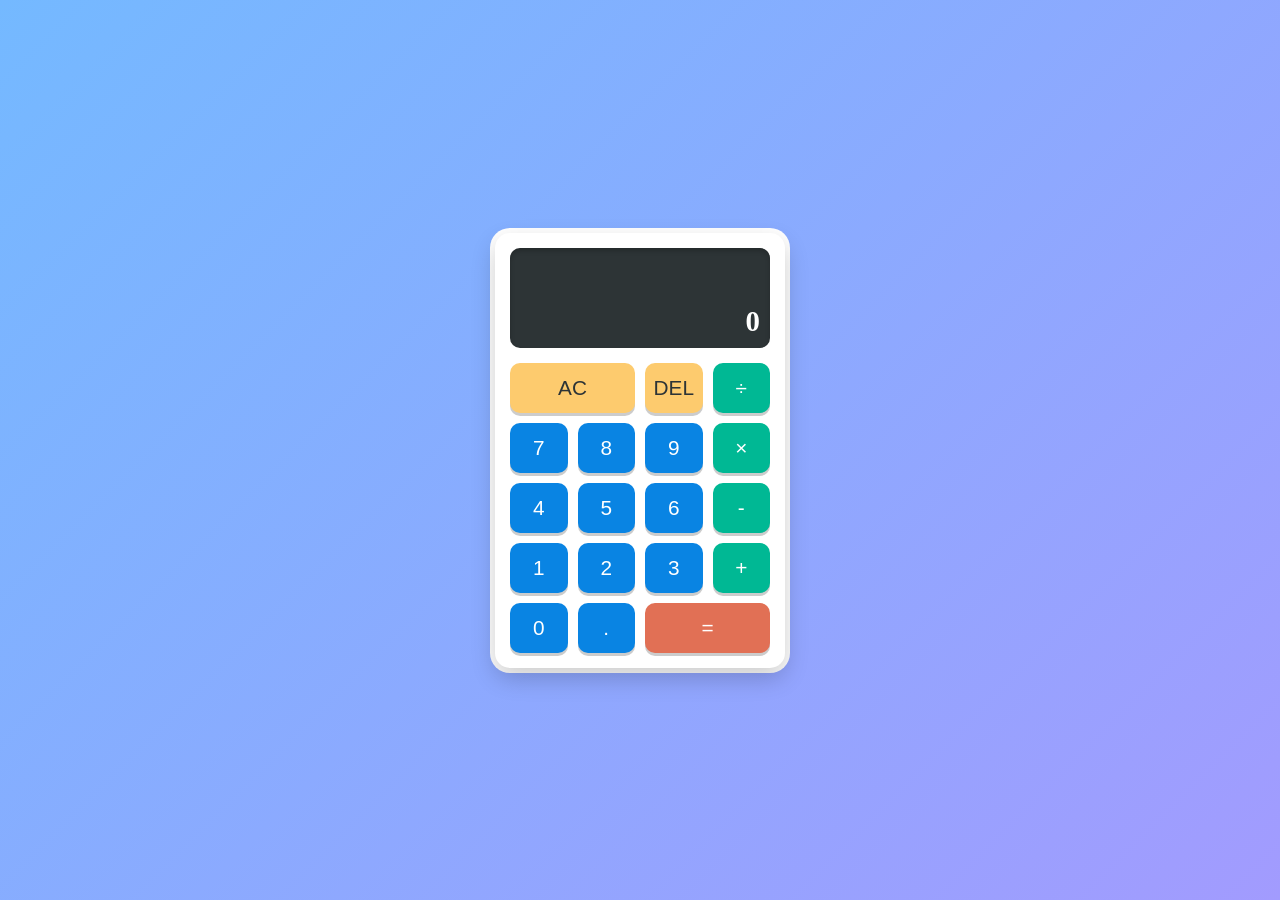
<file: Calculator.html>
<!DOCTYPE html>
<html lang="en">
<head>
    <meta charset="UTF-8">
    <meta name="viewport" content="width=device-width, initial-scale=1.0">
    <title>Mini Calculator</title>
    <style>
        :root {
            --number: #0984e3;
            --operator: #00b894;
            --equals: #e17055;
            --special: #fdcb6e;
            --dark: #2d3436;
        }
        body {
            display: flex;
            justify-content: center;
            align-items: center;
            min-height: 100vh;
            background: linear-gradient(135deg, #74b9ff, #a29bfe);
            margin: 0;
        }
        .calculator {
            width: 260px;
            background: white;
            border-radius: 15px;
            padding: 15px;
            box-shadow: 0 10px 25px rgba(0,0,0,0.2), 0 0 0 5px white;
        }
        .display {
            background: var(--dark);
            height: 80px;
            margin-bottom: 15px;
            padding: 10px;
            border-radius: 10px;
            display: flex;
            flex-direction: column;
            align-items: flex-end;
            justify-content: space-between;
            box-shadow: inset 0 3px 5px rgba(0,0,0,0.2);
        }
        .previous-operand {
            font-size: 1rem;
            color: rgba(255,255,255,0.7);
        }
        .current-operand {
            font-size: 1.8rem;
            color: white;
            font-weight: bold;
        }
        .buttons {
            display: grid;
            grid-template-columns: repeat(4, 1fr);
            gap: 10px;
        }
        button {
            height: 50px;
            border: none;
            border-radius: 10px;
            font-size: 1.3rem;
            cursor: pointer;
            color: white;
            box-shadow: 0 3px 0 rgba(0,0,0,0.2);
            transition: all 0.1s;
        }
        button:active {
            transform: translateY(3px);
            box-shadow: 0 0 0 rgba(0,0,0,0.2);
        }
        .number { background: var(--number); }
        .operator { background: var(--operator); }
        #equals { background: var(--equals); }
        .clear, .delete { background: var(--special); color: var(--dark); }
        .span-two { grid-column: span 2; }
    </style>
</head>
<body>
    <div class="calculator">
        <div class="display">
            <div class="previous-operand" id="previous-operand"></div>
            <div class="current-operand" id="current-operand">0</div>
        </div>
        <div class="buttons">
            <button class="span-two clear" id="clear">AC</button>
            <button class="delete" id="delete">DEL</button>
            <button class="operator" id="divide">÷</button>
            <button class="number" id="seven">7</button>
            <button class="number" id="eight">8</button>
            <button class="number" id="nine">9</button>
            <button class="operator" id="multiply">×</button>
            <button class="number" id="four">4</button>
            <button class="number" id="five">5</button>
            <button class="number" id="six">6</button>
            <button class="operator" id="subtract">-</button>
            <button class="number" id="one">1</button>
            <button class="number" id="two">2</button>
            <button class="number" id="three">3</button>
            <button class="operator" id="add">+</button>
            <button class="number" id="zero">0</button>
            <button class="number" id="decimal">.</button>
            <button class="span-two operator" id="equals">=</button>
        </div>
    </div>

    <script>
        class Calculator {
            constructor(prevEl, currEl) {
                this.prevEl = prevEl;
                this.currEl = currEl;
                this.clear();
            }
            clear() {
                this.curr = '0';
                this.prev = '';
                this.op = undefined;
            }
            delete() {
                this.curr = this.curr.toString().slice(0, -1) || '0';
            }
            appendNum(num) {
                if (num === '.' && this.curr.includes('.')) return;
                this.curr = this.curr === '0' && num !== '.' ? num : this.curr + num;
            }
            chooseOp(op) {
                if (this.curr === '0') return;
                if (this.prev !== '') this.compute();
                this.op = op;
                this.prev = this.curr;
                this.curr = '0';
            }
            compute() {
                let res;
                const p = parseFloat(this.prev);
                const c = parseFloat(this.curr);
                if (isNaN(p) || isNaN(c)) return;
                switch(this.op) {
                    case '+': res = p + c; break;
                    case '-': res = p - c; break;
                    case '×': res = p * c; break;
                    case '÷': res = p / c; break;
                    default: return;
                }
                this.curr = res;
                this.op = undefined;
                this.prev = '';
            }
            update() {
                this.currEl.innerText = this.curr;
                this.prevEl.innerText = this.op ? `${this.prev} ${this.op}` : '';
            }
        }

        const calc = new Calculator(
            document.getElementById('previous-operand'),
            document.getElementById('current-operand')
        );

        document.querySelectorAll('.number').forEach(b => {
            b.addEventListener('click', () => {
                calc.appendNum(b.innerText);
                calc.update();
            });
        });

        document.querySelectorAll('.operator').forEach(b => {
            if (b.id !== 'equals') {
                b.addEventListener('click', () => {
                    calc.chooseOp(b.innerText);
                    calc.update();
                });
            }
        });

        document.getElementById('equals').addEventListener('click', () => {
            calc.compute();
            calc.update();
        });

        document.getElementById('clear').addEventListener('click', () => {
            calc.clear();
            calc.update();
        });

        document.getElementById('delete').addEventListener('click', () => {
            calc.delete();
            calc.update();
        });

        document.addEventListener('keydown', (e) => {
            if (/[0-9.]/.test(e.key)) calc.appendNum(e.key);
            else if (/[+\-*/]/.test(e.key)) calc.chooseOp(e.key === '*' ? '×' : e.key === '/' ? '÷' : e.key);
            else if (e.key === 'Enter' || e.key === '=') calc.compute();
            else if (e.key === 'Escape') calc.clear();
            else if (e.key === 'Backspace') calc.delete();
            calc.update();
        });
    </script>
</body>
</html>
</file>
